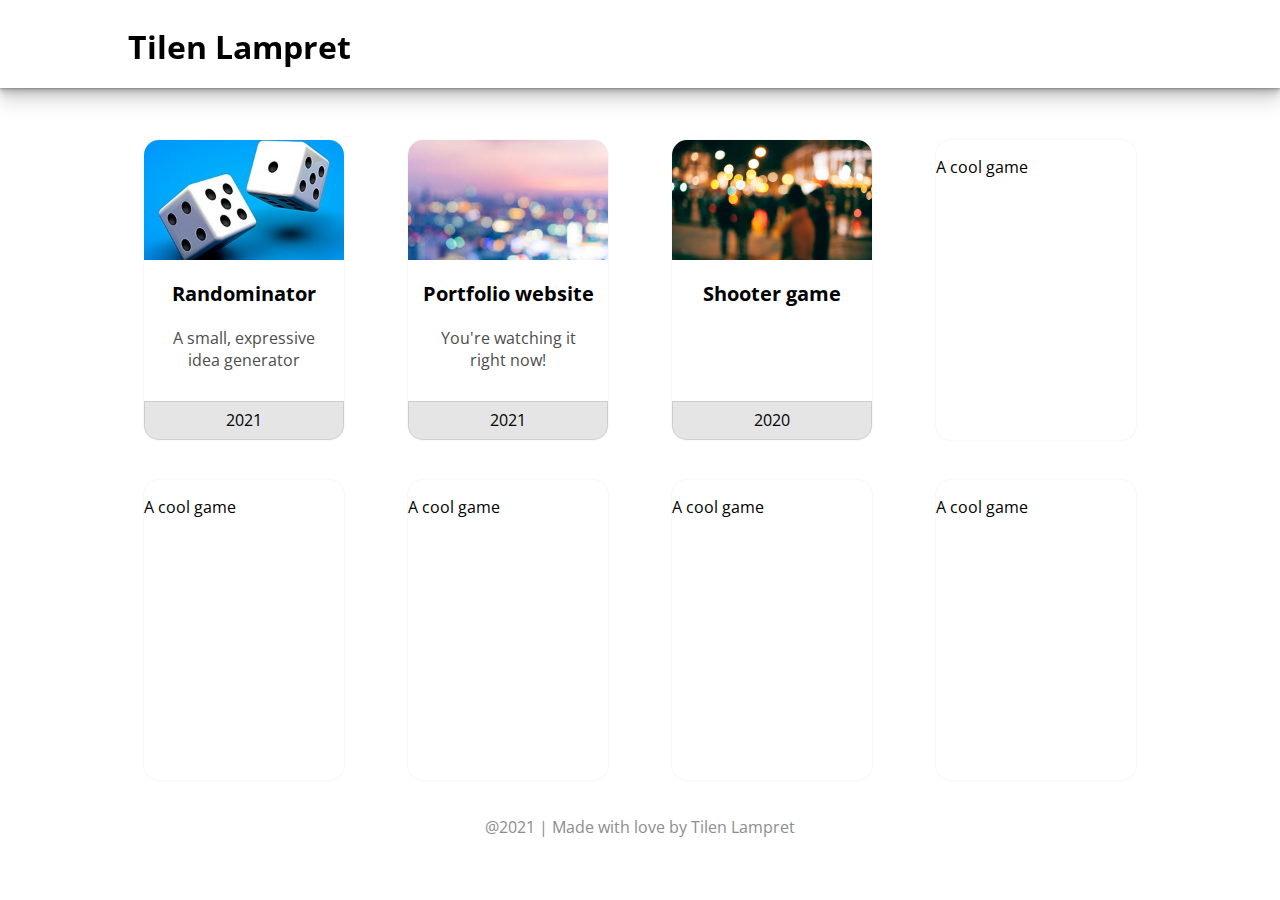
<file: index.html>
<!--I made this:)-->
<!DOCTYPE html>
<head>
  <title>Hi there! 👋</title>
  <meta charset="UTF-8" />

  <link rel="stylesheet" href="index.css" />
  <!--Colors proudly sponsored by Coolors.co-->
</head>
<body>
  <header>
    <h1>Tilen Lampret</h1>
  </header>
  <div class="card-holder">
    <!--Cards-->
    <card>
      <img src="/images/randominator.jpg" />
      <h1>Randominator</h1>
      <p class="desc">A small, expressive idea generator</p>
      <div class="date"><p>2021</p></div>
    </card>
    <card>
      <img src="images/background1.jfif" />
      <h1>Portfolio website</h1>
      <p class="desc">You're watching it right now!</p>
      <div class="date"><p>2021</p></div>
    </card>
    <card>
      <img src="images/background2.jfif" />
      <h1>Shooter game</h1>
      <div class="date"><p>2020</p></div>
    </card>
    <card><p>A cool game</p></card>
    <card><p>A cool game</p></card>
    <card><p>A cool game</p></card>
    <card><p>A cool game</p></card>
    <card><p>A cool game</p></card>
  </div>
  <footer>
    <div>
      <p>@2021 | Made with love by Tilen Lampret</p>
    </div>
  </footer>
</body>
</file>
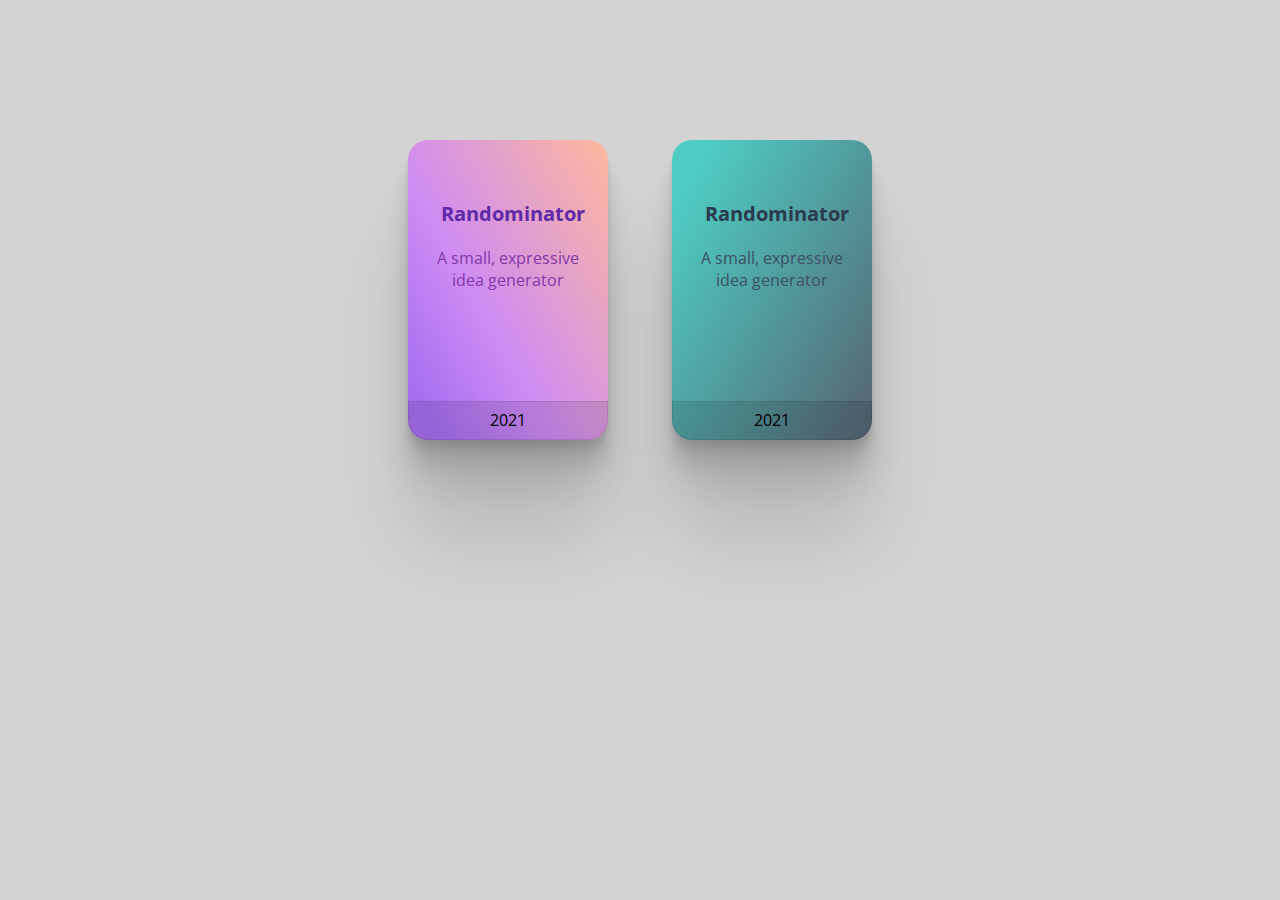
<file: test.html>
<!DOCTYPE html>
<head>
  <title>Hi there! 👋</title>
  <meta charset="UTF-8" />

  <link rel="stylesheet" href="gradients.css" />
  <link rel="stylesheet" href="test.css" />
  <!--Colors proudly sponsored by Coolors.co-->
</head>
<body>
  <div class="card-holder">
    <card class="sunset-beach">
      <h1>Randominator</h1>
      <p class="desc">A small, expressive idea generator</p>
      <div class="date"><p>2021</p></div>
    </card>
    <card class="disco">
      <h1>Randominator</h1>
      <p class="desc">A small, expressive idea generator</p>
      <div class="date"><p>2021</p></div>
    </card>
  </div>
</body>
</file>
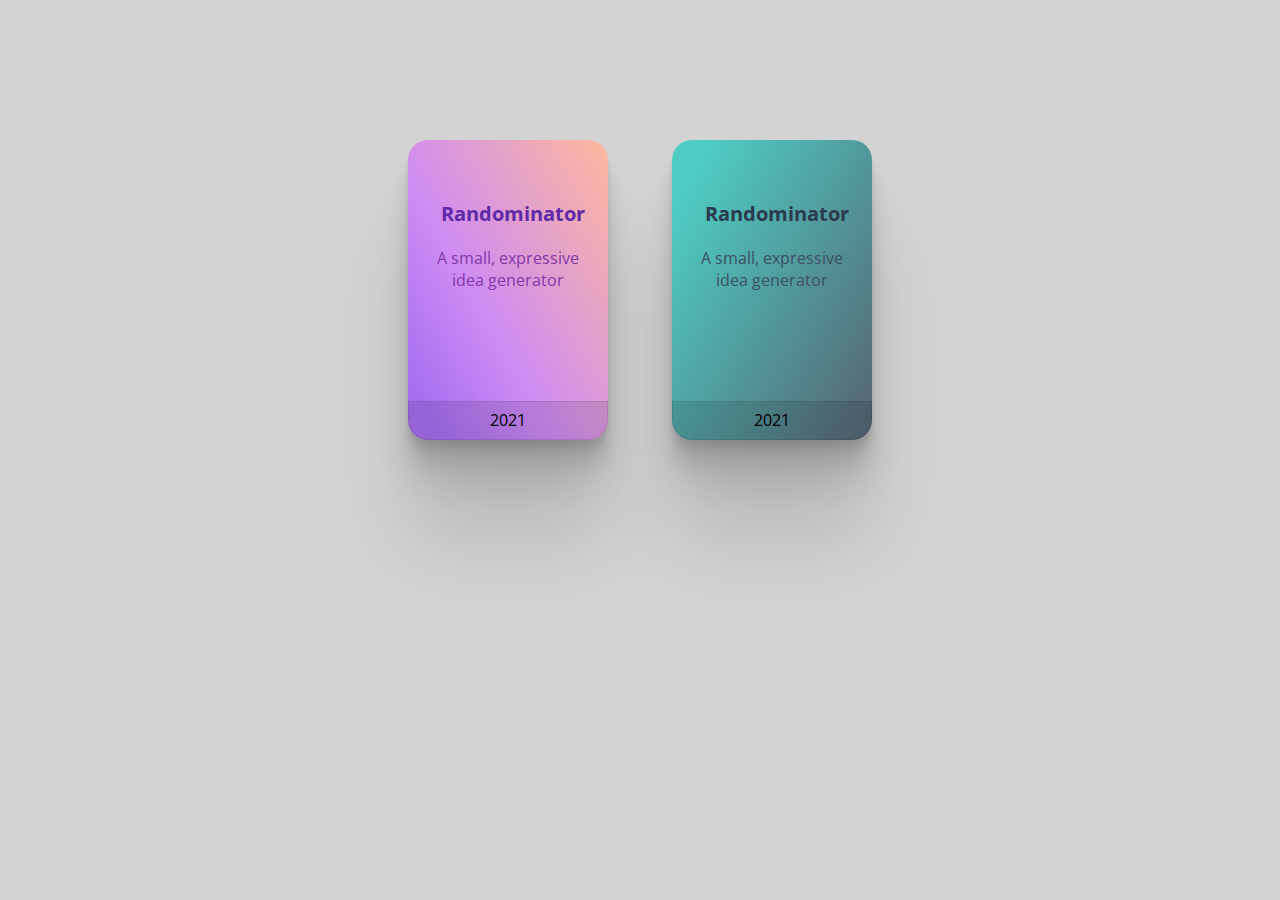
<file: html/test.html>
<!DOCTYPE html>
<head>
  <title>Hi there! 👋</title>
  <meta charset="UTF-8" />

  <link rel="stylesheet" href="../css/gradients.css" />
  <link rel="stylesheet" href="../css/test.css" />
  <!--Colors proudly sponsored by Coolors.co-->
</head>
<body>
  <div class="card-holder">
    <card class="sunset-beach">
      <h1>Randominator</h1>
      <p class="desc">A small, expressive idea generator</p>
      <div class="date"><p>2021</p></div>
    </card>
    <card class="disco">
      <h1>Randominator</h1>
      <p class="desc">A small, expressive idea generator</p>
      <div class="date"><p>2021</p></div>
    </card>
  </div>
</body>
</file>
<file: index.css>
@import url("https://fonts.googleapis.com/css2?family=Open+Sans&display=swap");

html,
body {
  padding: 0;
  margin: 0;
  font-family: "Open Sans", sans-serif;
}

header {
  height: 3em;
  width: 100%;
  box-shadow: 0 1px 1px rgba(0, 0, 0, 0.11), 0 2px 2px rgba(0, 0, 0, 0.11),
    0 4px 4px rgba(0, 0, 0, 0.11), 0 8px 8px rgba(0, 0, 0, 0.11),
    0 16px 16px rgba(0, 0, 0, 0.11);
  position: fixed;
  padding-bottom: 40px;
  display: flex;
  z-index: 100;
  background-color: #fff;
}

header > h1 {
  margin-top: 25px;
  margin-left: 10%;
  margin-right: auto;
  height: 100%;
}

footer {
  position: absolute;
  bottom: zero;
  width: 100%;
  text-align: center;
  color: rgb(141, 141, 141);
}

/*
  # Styling for cards 
  
  using reverse animation for smooth experience
  https://tobiasahlin.com/blog/how-to-animate-box-shadow/
*/
card {
  position: relative;
  z-index: 1;
  margin-left: 2.5%;
  margin-right: 2.5%;
  margin-top: 20px;
  margin-bottom: 20px;
  width: 200px;
  height: 300px;
  border-radius: 15px;

  background-color: #fff;
  box-shadow: 0 0px 2px rgba(0, 0, 0, 0.1);
  -webkit-transition: all 0.3s cubic-bezier(0.165, 0.84, 0.44, 1);
  transition: all 0.3s cubic-bezier(0.165, 0.84, 0.44, 1);
}

card::after {
  content: "";
  border-radius: 15px;
  position: absolute;
  z-index: -1;
  top: 0;
  left: 0;
  width: 100%;
  height: 100%;
  box-shadow: 0 10px 20px rgba(0, 0, 0, 0.3);
  opacity: 0;
  -webkit-transition: all 0.3s cubic-bezier(0.165, 0.84, 0.44, 1);
  transition: all 0.3s cubic-bezier(0.165, 0.84, 0.44, 1);
}

card:hover {
  -webkit-transform: scale(1.1, 1.1);
  transform: scale(1.1, 1.1);
}

card:hover::after {
  opacity: 1;
}

@media (max-width: 800px) {
  .card-holder {
    flex-direction: row;
  }
}

.card-holder {
  padding-top: 120px;
  width: 100%;
  display: flex;
  flex-direction: row;
  flex-wrap: wrap;
  justify-content: center;
}

card > img {
  height: 40%;
  width: 100%;
  z-index: 0;
  object-fit: cover;
  border-top-right-radius: inherit;
  border-top-left-radius: inherit;
}

card > h1 {
  margin-left: 5px;
  margin-right: 5px;
  font-size: 20px;
  text-align: center;
  margin-top: 15px;
  color: rgb(0, 0, 0);
}

.desc {
  color: rgb(77, 77, 77);
  text-align: center;
  margin-left: 20px;
  margin-right: 20px;
  margin-top: 20px;
}

.date > p {
  /* Used only to vertically align date*/
  margin-top: 7px;
}

.date {
  /* Position the date div to bottom of the card */
  position: absolute;
  bottom: 0;

  /* Styling, so it looks in place*/
  text-align: center;
  width: 198px;
  height: 37px;
  border-bottom-right-radius: inherit;
  border-bottom-left-radius: inherit;

  /* Colouring of element to gray */
  background-color: rgba(0, 0, 0, 0.1);
  border: 1px solid rgba(0, 0, 0, 0.1);
}
</file>
<file: gradients.css>
/*
 *  Background styles!!!
*/
.sunset-beach {
  background: linear-gradient(60deg,
    #a770ef 10%,
    #cf8bf3 40%,
    #fdb99b 100%
  );
}
.sunset-beach > h1 {
  color: #6029a8;
}
.sunset-beach > p {
  color: #8237aa;
}


.disco {
  background: linear-gradient(120deg,
    #4ecdc4 10%,
    #556270 100%
  );
}
.disco > h1 {
  color: #2a3b4e;
}
.disco > p {
  color: #3c4f64;
}



.limenade {
  background: linear-gradient(120deg,
    #a1ffce 25%,
    #faffd1 100%
  );
}





.jupiter {
  background: linear-gradient(120deg,
    #ffd89b 10%,
    #19547b 100%
  );
}
.sun-on-the-horizon {
  background: linear-gradient(90deg,
    #fceabb 10%,
    #f8b500 100%
  );
}
.peach {
  background: linear-gradient(30deg,
    #fcdf8a 10%,
    #f38381 100%
  );
}
.ocean {
  background: linear-gradient(190deg,
    #0ff0b3 10%,
    #036ed9 100%
  );
}
.leaf-green {
  background: linear-gradient(190deg,
    #c3ec52 10%,
    #0ba29d 100%
  );
}
.grey {
  background: linear-gradient(120deg,
    #e3e3e3 10%,
    #5d6874 100%
  );
}
.orange {
  background: linear-gradient(190deg,
    #f2d50f 10%,
    #da0641 100%
  );
}
.violet-red {
  background: linear-gradient(130deg,
    #f65599 10%,
    #4d0316 100%
  );
}
</file>
<file: test.css>
@import url("https://fonts.googleapis.com/css2?family=Open+Sans&display=swap");

html,
body {
  height: 100%;
  padding: 0;
  margin: 0;
  font-family: "Open Sans", sans-serif;
}

body {
  display: flex;
  flex-direction: column;
  background-color: #d3d3d3;
}

header {
  height: 3em;
  width: 100%;
  box-shadow: 0 1px 1px rgba(0, 0, 0, 0.11), 0 2px 2px rgba(0, 0, 0, 0.11),
    0 4px 4px rgba(0, 0, 0, 0.11), 0 8px 8px rgba(0, 0, 0, 0.11),
    0 16px 16px rgba(0, 0, 0, 0.11);
  position: fixed;
  padding-bottom: 40px;
  display: flex;
  z-index: 100;
  background-color: #fff;
}

header > h1 {
  margin-top: 25px;
  margin-left: 10%;
  margin-right: 50%;
  height: 100%;
}

footer {
  width: 100%;
  text-align: center;
  margin-top: auto;
  color: rgb(141, 141, 141);
}

/*
  # Styling for cards 
  
  using reverse animation for smooth experience
  https://tobiasahlin.com/blog/how-to-animate-box-shadow/
*/
card {
  position: relative;
  z-index: 1;
  margin-left: 2.5%;
  margin-right: 2.5%;
  margin-top: 20px;
  margin-bottom: 20px;
  width: 200px;
  height: 300px;
  border-radius: 20px;
  box-shadow: 0 2.8px 2.2px rgba(0, 0, 0, 0.034),
    0 6.7px 5.3px rgba(0, 0, 0, 0.048), 0 12.5px 10px rgba(0, 0, 0, 0.06),
    0 22.3px 17.9px rgba(0, 0, 0, 0.072), 0 41.8px 33.4px rgba(0, 0, 0, 0.086),
    0 100px 80px rgba(0, 0, 0, 0.12);
  -webkit-transition: all 0.3s cubic-bezier(0.165, 0.84, 0.44, 1);
  transition: all 0.3s cubic-bezier(0.165, 0.84, 0.44, 1);
}

card::after {
  content: "";
  border-radius: 20px;
  position: absolute;
  z-index: -1;
  top: 0;
  left: 0;
  width: 100%;
  height: 100%;
  box-shadow: 0 10px 20px rgba(0, 0, 0, 0.3);
  opacity: 0;
  -webkit-transition: all 0.3s cubic-bezier(0.165, 0.84, 0.44, 1);
  transition: all 0.3s cubic-bezier(0.165, 0.84, 0.44, 1);
}

card:hover {
  -webkit-transform: scale(1.1, 1.1);
  transform: scale(1.1, 1.1);
}

card:hover::after {
  opacity: 1;
}

.card-holder {
  padding-top: 120px;
  width: 100%;
  display: flex;
  flex-direction: row;
  flex-wrap: wrap;
  justify-content: center;
}

card > h1 {
  width: 200px;
  margin-left: 5px;
  margin-right: 5px;
  font-size: 20px;
  text-align: center;
  margin-top: 3em;
}

.desc {
  text-align: center;
  margin-left: 20px;
  margin-right: 20px;
  margin-top: 20px;
}

.date > p {
  /* Used only to vertically align date*/
  margin-top: 7px;
}

.date {
  /* Position the date div to bottom of the card */
  position: absolute;
  bottom: 0;

  /* Styling, so it looks in place*/
  text-align: center;
  width: 198px;
  height: 37px;
  border-bottom-right-radius: inherit;
  border-bottom-left-radius: inherit;

  /* Colouring of element to gray */
  background-color: rgba(0, 0, 0, 0.1);
  border: 1px solid rgba(0, 0, 0, 0.1);
}
</file>
<file: css/gradients.css>
/*
 *  Background styles!!!
*/
.sunset-beach {
  background: linear-gradient(60deg,
    #a770ef 10%,
    #cf8bf3 40%,
    #fdb99b 100%
  );
}
.sunset-beach > h1 {
  color: #6029a8;
}
.sunset-beach > p {
  color: #8237aa;
}


.disco {
  background: linear-gradient(120deg,
    #4ecdc4 10%,
    #556270 100%
  );
}
.disco > h1 {
  color: #2a3b4e;
}
.disco > p {
  color: #3c4f64;
}



.limenade {
  background: linear-gradient(120deg,
    #a1ffce 25%,
    #faffd1 100%
  );
}





.jupiter {
  background: linear-gradient(120deg,
    #ffd89b 10%,
    #19547b 100%
  );
}
.sun-on-the-horizon {
  background: linear-gradient(90deg,
    #fceabb 10%,
    #f8b500 100%
  );
}
.peach {
  background: linear-gradient(30deg,
    #fcdf8a 10%,
    #f38381 100%
  );
}
.ocean {
  background: linear-gradient(190deg,
    #0ff0b3 10%,
    #036ed9 100%
  );
}
.leaf-green {
  background: linear-gradient(190deg,
    #c3ec52 10%,
    #0ba29d 100%
  );
}
.grey {
  background: linear-gradient(120deg,
    #e3e3e3 10%,
    #5d6874 100%
  );
}
.orange {
  background: linear-gradient(190deg,
    #f2d50f 10%,
    #da0641 100%
  );
}
.violet-red {
  background: linear-gradient(130deg,
    #f65599 10%,
    #4d0316 100%
  );
}
</file>
<file: css/test.css>
@import url("https://fonts.googleapis.com/css2?family=Open+Sans&display=swap");

html,
body {
  height: 100%;
  padding: 0;
  margin: 0;
  font-family: "Open Sans", sans-serif;
}

body {
  display: flex;
  flex-direction: column;
  background-color: #d3d3d3;
}

header {
  height: 3em;
  width: 100%;
  box-shadow: 0 1px 1px rgba(0, 0, 0, 0.11), 0 2px 2px rgba(0, 0, 0, 0.11),
    0 4px 4px rgba(0, 0, 0, 0.11), 0 8px 8px rgba(0, 0, 0, 0.11),
    0 16px 16px rgba(0, 0, 0, 0.11);
  position: fixed;
  padding-bottom: 40px;
  display: flex;
  z-index: 100;
  background-color: #fff;
}

header > h1 {
  margin-top: 25px;
  margin-left: 10%;
  margin-right: 50%;
  height: 100%;
}

footer {
  width: 100%;
  text-align: center;
  margin-top: auto;
  color: rgb(141, 141, 141);
}

/*
  # Styling for cards 
  
  using reverse animation for smooth experience
  https://tobiasahlin.com/blog/how-to-animate-box-shadow/
*/
card {
  position: relative;
  z-index: 1;
  margin-left: 2.5%;
  margin-right: 2.5%;
  margin-top: 20px;
  margin-bottom: 20px;
  width: 200px;
  height: 300px;
  border-radius: 20px;
  box-shadow: 0 2.8px 2.2px rgba(0, 0, 0, 0.034),
    0 6.7px 5.3px rgba(0, 0, 0, 0.048), 0 12.5px 10px rgba(0, 0, 0, 0.06),
    0 22.3px 17.9px rgba(0, 0, 0, 0.072), 0 41.8px 33.4px rgba(0, 0, 0, 0.086),
    0 100px 80px rgba(0, 0, 0, 0.12);
  -webkit-transition: all 0.3s cubic-bezier(0.165, 0.84, 0.44, 1);
  transition: all 0.3s cubic-bezier(0.165, 0.84, 0.44, 1);
}

card::after {
  content: "";
  border-radius: 20px;
  position: absolute;
  z-index: -1;
  top: 0;
  left: 0;
  width: 100%;
  height: 100%;
  box-shadow: 0 10px 20px rgba(0, 0, 0, 0.3);
  opacity: 0;
  -webkit-transition: all 0.3s cubic-bezier(0.165, 0.84, 0.44, 1);
  transition: all 0.3s cubic-bezier(0.165, 0.84, 0.44, 1);
}

card:hover {
  -webkit-transform: scale(1.1, 1.1);
  transform: scale(1.1, 1.1);
}

card:hover::after {
  opacity: 1;
}

.card-holder {
  padding-top: 120px;
  width: 100%;
  display: flex;
  flex-direction: row;
  flex-wrap: wrap;
  justify-content: center;
}

card > h1 {
  width: 200px;
  margin-left: 5px;
  margin-right: 5px;
  font-size: 20px;
  text-align: center;
  margin-top: 3em;
}

.desc {
  text-align: center;
  margin-left: 20px;
  margin-right: 20px;
  margin-top: 20px;
}

.date > p {
  /* Used only to vertically align date*/
  margin-top: 7px;
}

.date {
  /* Position the date div to bottom of the card */
  position: absolute;
  bottom: 0;

  /* Styling, so it looks in place*/
  text-align: center;
  width: 198px;
  height: 37px;
  border-bottom-right-radius: inherit;
  border-bottom-left-radius: inherit;

  /* Colouring of element to gray */
  background-color: rgba(0, 0, 0, 0.1);
  border: 1px solid rgba(0, 0, 0, 0.1);
}



.modal > .container {
  display: flex;
  max-width: 720px;
  width: 100%;
  border-radius: 10px;
  overflow: hidden;
  position: absolute;
  opacity: 0;
  pointer-events: none;
  transition-duration: 0.3s;
  background: #fff;
  transform: translateY(100px) scale(0.4);
}
.modal > .title {
  font-size: 26px;
  margin: 0;
  font-weight: 400;
  color: #55311c;
}
.modal > .desc {
  margin: 6px 0 30px 0;
}
.modal > .left {
  padding: 60px 30px 20px;
  background: #fff;
  flex: 1.5;
  transition-duration: 0.5s;
  transform: translateY(80px);
  opacity: 0;
}
.modal > .button {
  color: darken(#8c7569, 5%);
  font-family: "Nunito", sans-serif;
  font-size: 18px;
  cursor: pointer;
  border: 0;
  outline: 0;
  padding: 10px 40px;
  border-radius: 30px;
  background: rgb(255, 255, 255);
  box-shadow: 0 10px 40px rgba(0, 0, 0, 0.16);
  transition: 0.3s;
}
.modal > .button:hover {
  border-color: rgba(255, 255, 255, 0.2);
  background: rgba(#fff, 0.8);
}
.modal > .right {
  flex: 2;
  font-size: 0;
  transition: 0.3s;
  overflow: hidden;
}
.modal > .right > img {
  width: 100%;
  height: 100%;
  transform: scale(2);
  object-fit: cover;
  transition-duration: 1.2s;
}
.modal > .is-open {

}
.modal {
  position: fixed;
  left: 0;
  bottom: 0;
  width: 100%;
  height: 60px;
  background: rgba(#333, 0.5);
  display: flex;
  flex-direction: column;
  align-items: center;
  justify-content: center;
  transition: 0.4s;
}
</file>
